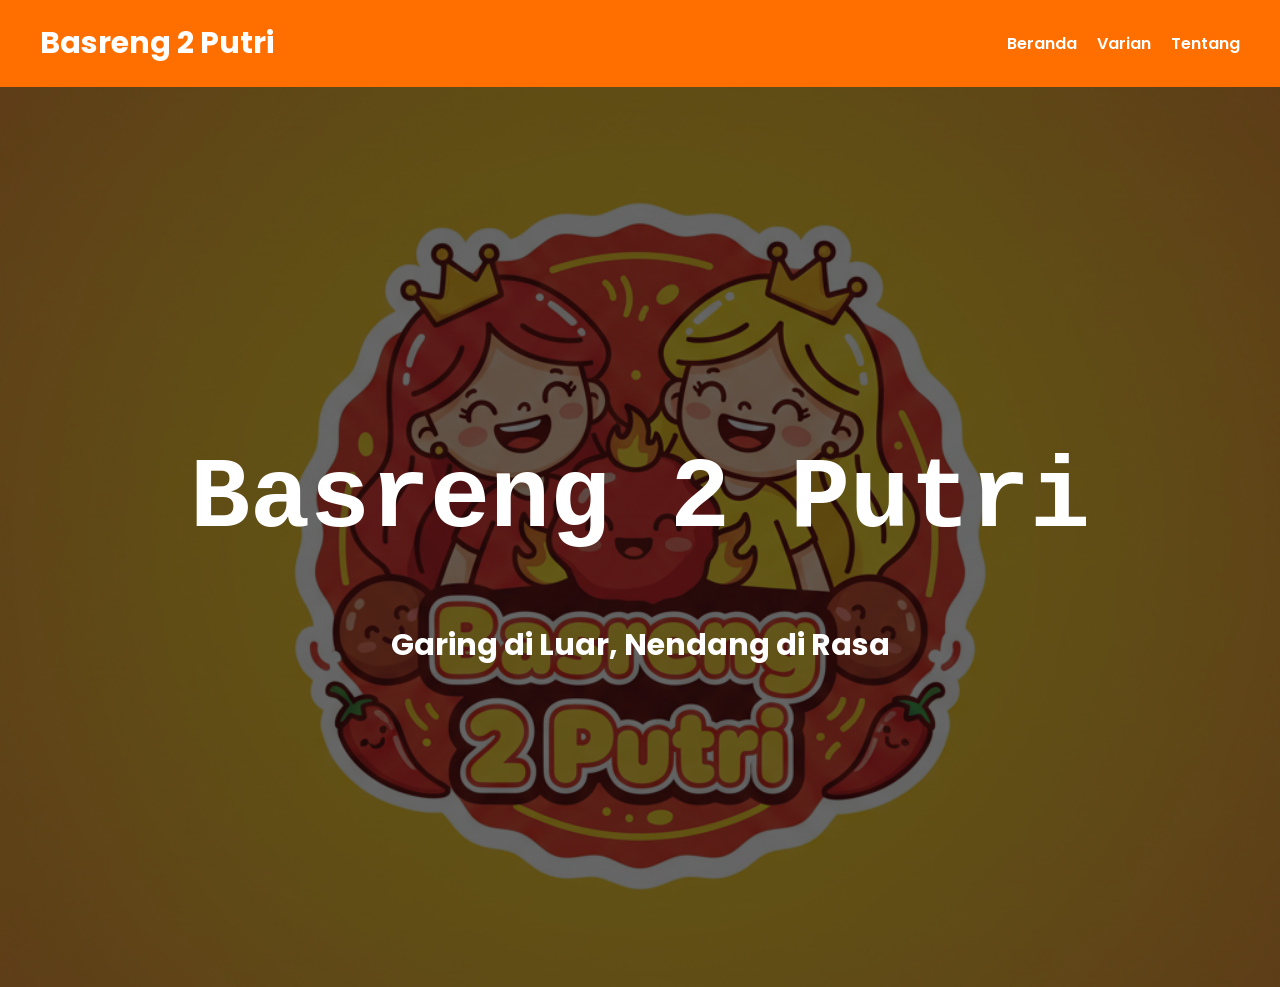
<file: index.html>
<!DOCTYPE html>
<html lang="id">
  <nav class="navbar">
  <div class="logo">Basreng 2 Putri</div>
  <ul>
    <li><a href="index.html" class="active">Beranda</a></li>
    <li><a href="varian.html">Varian</a></li>
    <li><a href="tentang.html">Tentang</a></li>
  </ul>

<div id="cart-box" class="cart-box">
  <h3>Keranjang</h3>
  <div id="cart-items"></div>
  
  <button onclick="checkoutWA()" class="btn-wa">
    Checkout via WhatsApp
  </button>
</div>
</nav>

<head>
  <meta charset="UTF-8">
  <title>Basreng Store</title>
  <link rel="stylesheet" href="CSS/index.css">
  <link href="https://fonts.googleapis.com/css2?family=Great+Vibes&display=swap" rel="stylesheet">
  <link href="https://fonts.googleapis.com/css2?family=Poppins:wght@400;600&display=swap" rel="stylesheet">

</head>
<body>

<div class="hero">
  <div class="overlay">
    <h1>Basreng 2 Putri</h1>
    <p>Garing di Luar, Nendang di Rasa</p>
    
  </div>
</div>

</body>
</html>
</file>
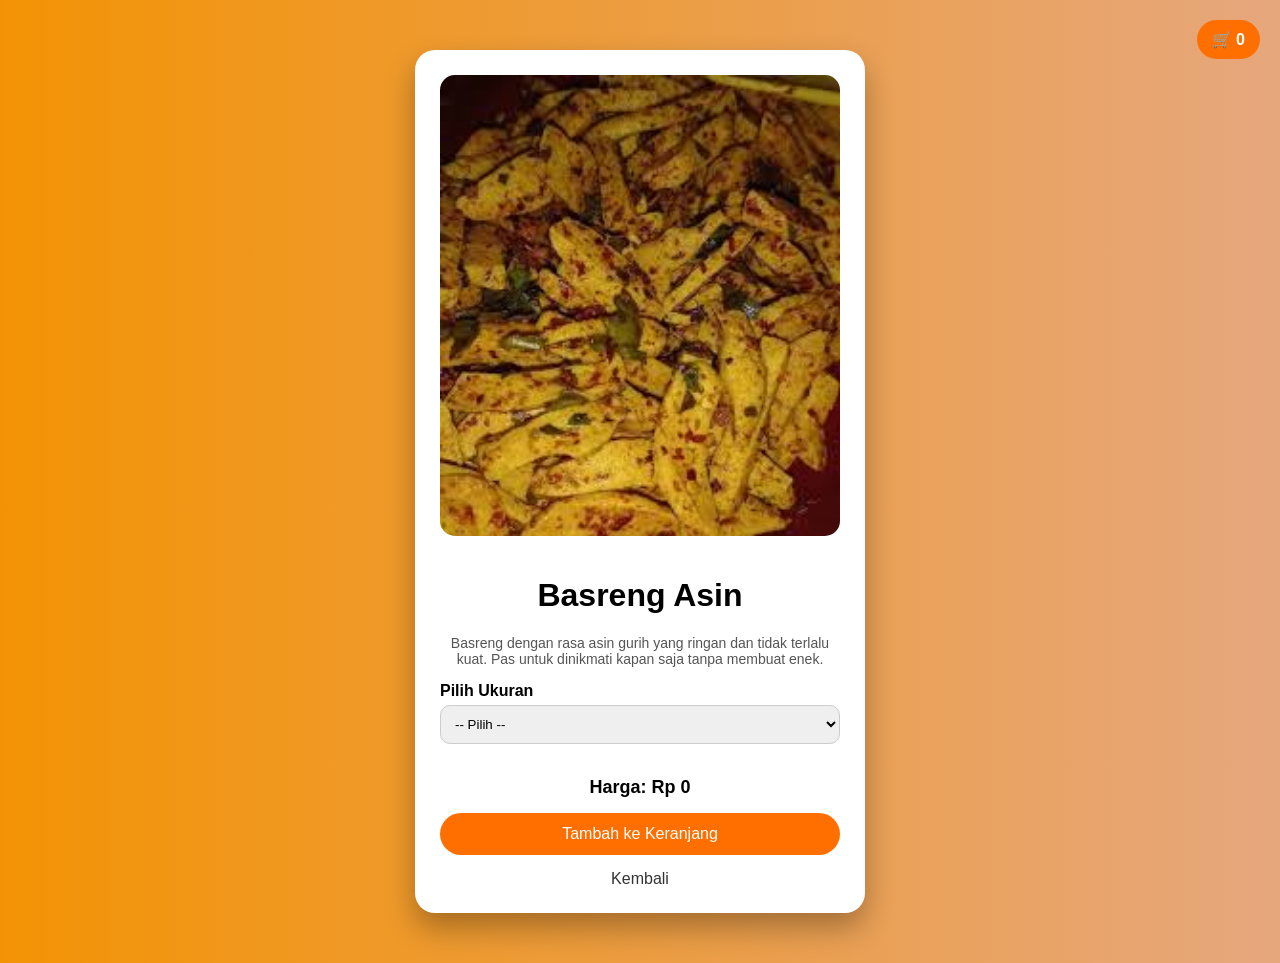
<file: asin.html>
<!DOCTYPE html>
<html lang="id">
<head>
  <meta charset="UTF-8">
  <title>Basreng Asin</title>
  <link rel="stylesheet" href="CSS/asin.css">
</head>
<body>

<div class="cart-icon" onclick="toggleCart()">
  🛒 <span id="cart-count">0</span>
</div>

<div class="cart-box" id="cart-box">
  <h3>Keranjang</h3>
  <div id="cart-items"></div>
  <button onclick="checkoutWA()">Checkout WA</button>
</div>

<div class="container">
  <img src="IMAGE/basrengasin.jpg" alt="Basreng Asin">

  <h1>Basreng Asin</h1>
  <p class="desc">Basreng dengan rasa asin gurih yang ringan dan tidak terlalu kuat. Pas untuk dinikmati kapan saja tanpa membuat enek.</p>

  <label for="ukuran">Pilih Ukuran</label>
  <select id="ukuran" onchange="updateHarga()">
    <option value="">-- Pilih --</option>
    <option value="20000">250 g - Rp 20.000</option>
    <option value="35000">500 g - Rp 35.000</option>
    <option value="70000">1 kg - Rp 70.000</option>
  </select>

  <p class="harga">Harga: <span id="harga">Rp 0</span></p>

  <button onclick="tambahKeranjang()">Tambah ke Keranjang</button>

  <a href="varian.html" class="back">Kembali</a>
</div>

<script src="JAVA SCRIPT/index.js"></script>
<script src="JAVA SCRIPT/asin.js"></script>

</body>
</html>
</file>
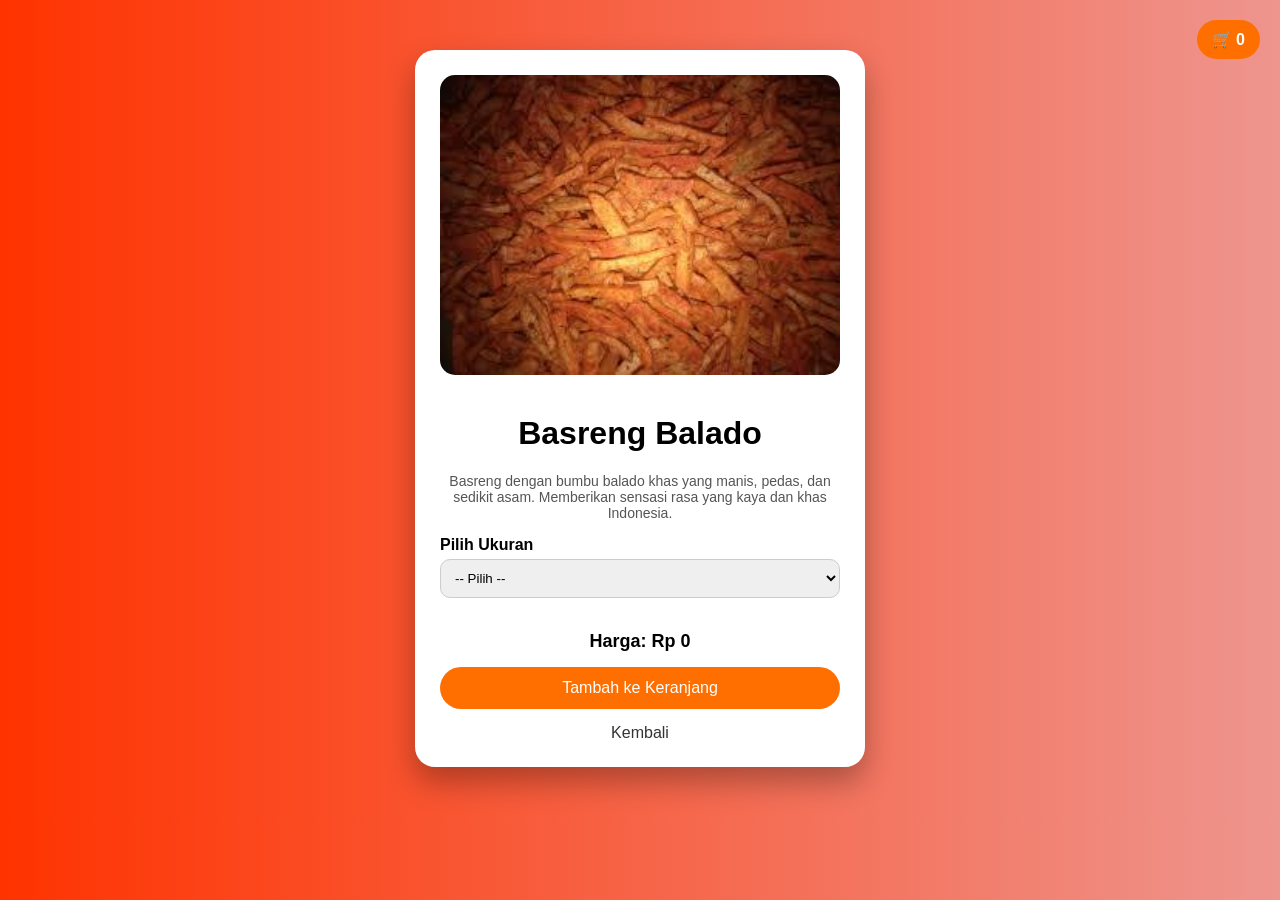
<file: balado.html>
<!DOCTYPE html>
<html lang="id">
<head>
  <meta charset="UTF-8">
  <title>Basreng Balado</title>
  <link rel="stylesheet" href="CSS/balado.css">
</head>
<body>
<div class="cart-icon" onclick="toggleCart()">
  🛒 <span id="cart-count">0</span>
</div>
<div class="cart-box" id="cart-box">
  <h3>Keranjang</h3>
  <div id="cart-items"></div>
  <button onclick="checkoutWA()">Checkout WA</button>
</div>
<div class="container">
  <img src="IMAGE/basrengbalado.jpg" alt="Basreng Balado">

  <h1>Basreng Balado</h1>
  <p class="desc">Basreng dengan bumbu balado khas yang manis, pedas, dan sedikit asam. Memberikan sensasi rasa yang kaya dan khas Indonesia.</p>

  <label for="ukuran">Pilih Ukuran</label>
  <select id="ukuran" onchange="updateHarga()">
    <option value="">-- Pilih --</option>
    <option value="20000">250 g - Rp 20.000</option>
    <option value="35000">500 g - Rp 35.000</option>
    <option value="70000">1 kg - Rp 70.000</option>
  </select>

  <p class="harga">Harga: <span id="harga">Rp 0</span></p>

  <button onclick="tambahKeranjang()">Tambah ke Keranjang</button>

  <a href="varian.html" class="back">Kembali</a>
</div>

<script src="JAVA SCRIPT/index.js"></script>
<script src="JAVA SCRIPT/balado.js"></script>


</body>
</html>
</file>
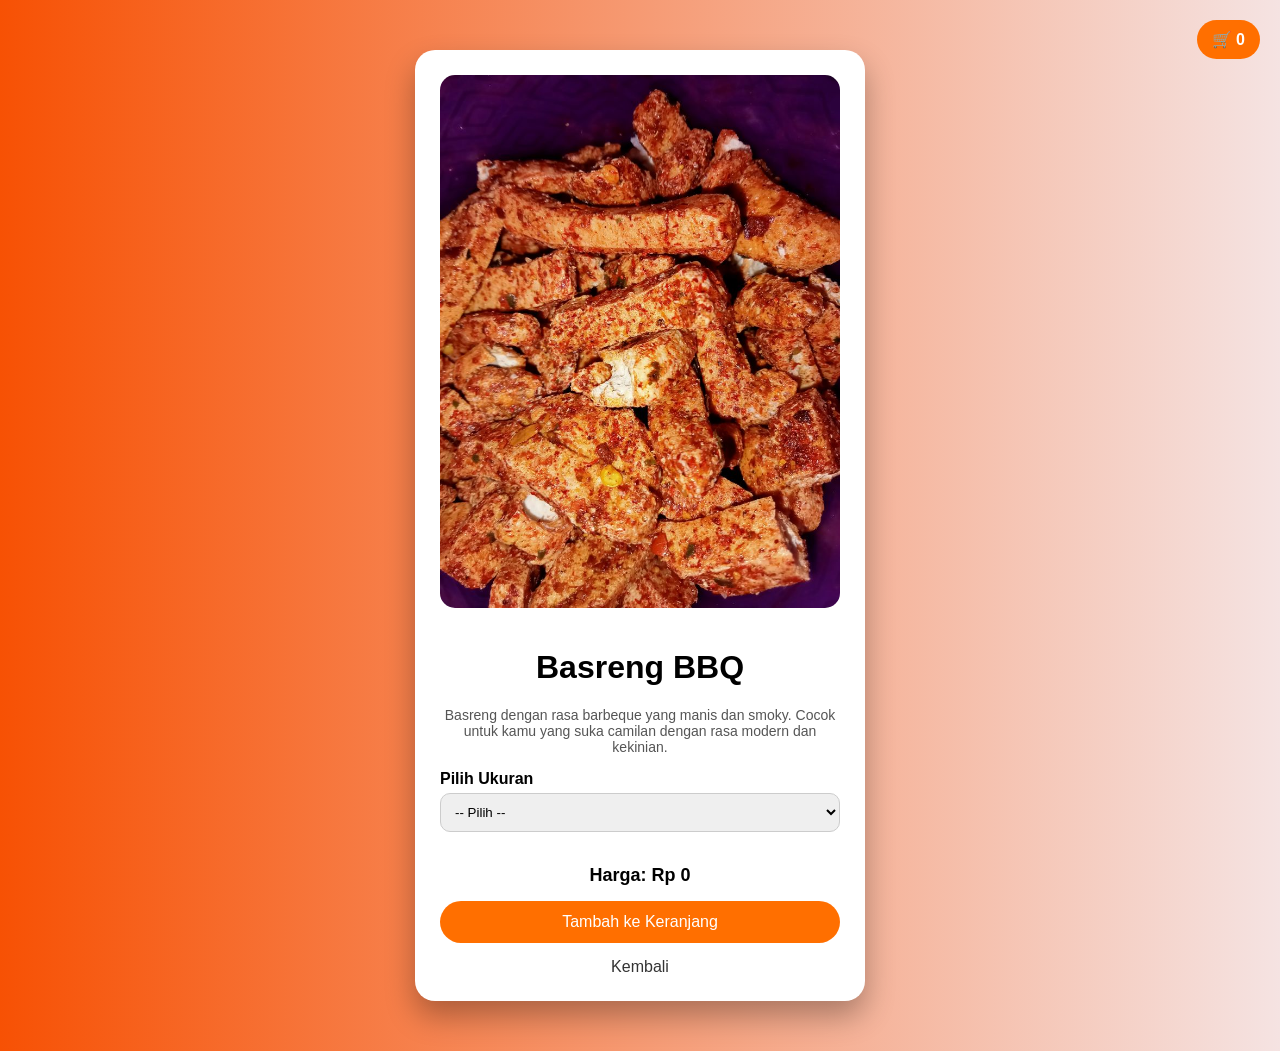
<file: bbq.html>
<!DOCTYPE html>
<html lang="id">
<head>
  <meta charset="UTF-8">
  <title>Basreng BBQ</title>
  <link rel="stylesheet" href="CSS/bbq.css">
</head>
<body>
<div class="cart-icon" onclick="toggleCart()">
  🛒 <span id="cart-count">0</span>
</div>
<div class="cart-box" id="cart-box">
  <h3>Keranjang</h3>
  <div id="cart-items"></div>
  <button onclick="checkoutWA()">Checkout WA</button>
</div>
<div class="container">
  <img src="IMAGE/bbq.jpg" alt="Basreng BBQ">

  <h1>Basreng BBQ</h1>
  <p class="desc">Basreng dengan rasa barbeque yang manis dan smoky. Cocok untuk kamu yang suka camilan dengan rasa modern dan kekinian.</p>

  <label for="ukuran">Pilih Ukuran</label>
  <select id="ukuran" onchange="updateHarga()">
    <option value="">-- Pilih --</option>
    <option value="20000">250 g - Rp 20.000</option>
    <option value="35000">500 g - Rp 35.000</option>
    <option value="70000">1 kg - Rp 70.000</option>
  </select>

  <p class="harga">Harga: <span id="harga">Rp 0</span></p>

  <button onclick="tambahKeranjang()">Tambah ke Keranjang</button>

  <a href="varian.html" class="back">Kembali</a>
</div>

<script src="JAVA SCRIPT/index.js"></script>
<script src="JAVA SCRIPT/bbq.js"></script>

</body>
</html>
</file>
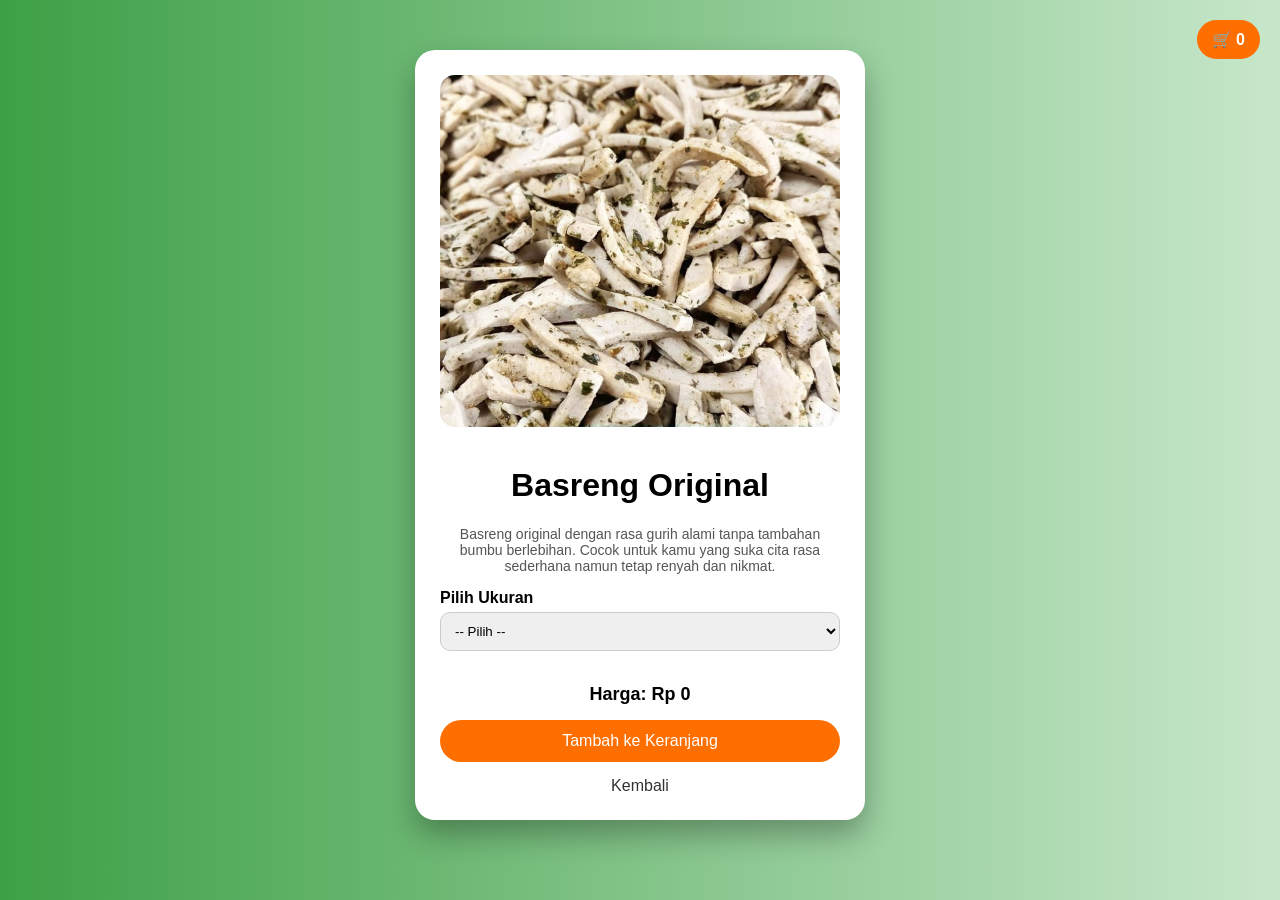
<file: original.html>
<!DOCTYPE html>
<html lang="id">
<head>
  <meta charset="UTF-8">
  <title>Basreng Pedas</title>
  <link rel="stylesheet" href="CSS/original.css">
</head>
<body>
<div class="cart-icon" onclick="toggleCart()">
  🛒 <span id="cart-count">0</span>
</div>
<div class="cart-box" id="cart-box">
  <h3>Keranjang</h3>
  <div id="cart-items"></div>
  <button onclick="checkoutWA()">Checkout WA</button>
</div>
<div class="container">
  <img src="IMAGE/basrengori.jpg" alt="Basreng Original">

  <h1>Basreng Original</h1>
  <p class="desc">Basreng original dengan rasa gurih alami tanpa tambahan bumbu berlebihan. Cocok untuk kamu yang suka cita rasa sederhana namun tetap renyah dan nikmat.</p>

  <label for="ukuran">Pilih Ukuran</label>
  <select id="ukuran" onchange="updateHarga()">
    <option value="">-- Pilih --</option>
    <option value="20000">250 g - Rp 20.000</option>
    <option value="35000">500 g - Rp 35.000</option>
    <option value="70000">1 kg - Rp 70.000</option>
  </select>

  <p class="harga">Harga: <span id="harga">Rp 0</span></p>

  <button onclick="tambahKeranjang()">Tambah ke Keranjang</button>

  <a href="varian.html" class="back">Kembali</a>
</div>

<script src="JAVA SCRIPT/index.js"></script>
<script src="JAVA SCRIPT/original.js"></script>

</body>
</html>
</file>
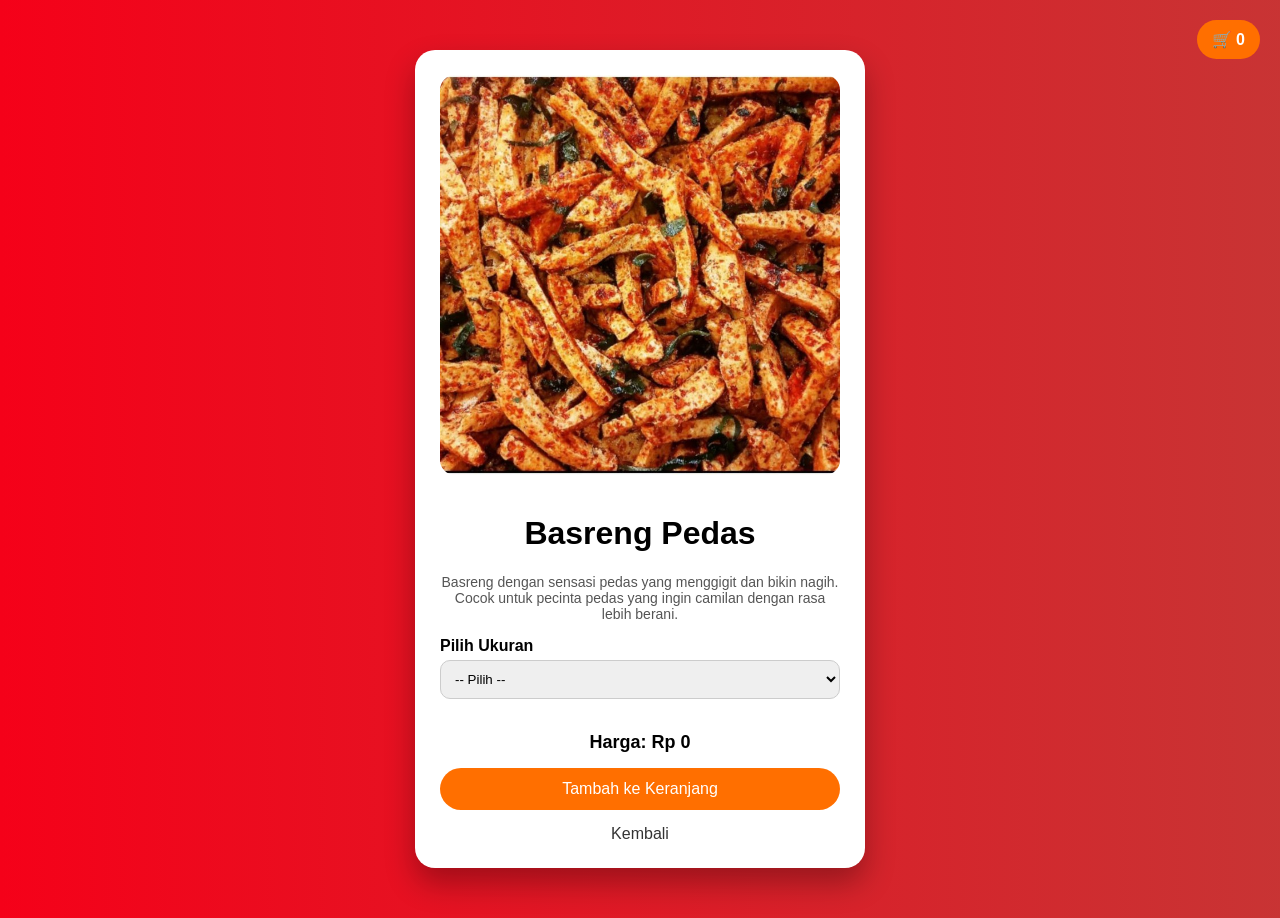
<file: pedas.html>
<!DOCTYPE html>
<html lang="id">
<head>
  <meta charset="UTF-8">
  <title>Basreng Pedas</title>
  <link rel="stylesheet" href="CSS/pedas.css">
</head>
<body>

  <div class="cart-icon" onclick="toggleCart()">
  🛒 <span id="cart-count">0</span>
</div>

<div class="cart-box" id="cart-box">
  <h3>Keranjang</h3>
  <div id="cart-items"></div>
  <button onclick="checkoutWA()">Checkout WA</button>
</div>

<div class="container">
  <img src="IMAGE/basrengpedas.jpg" alt="Basreng Pedas">

  <h1>Basreng Pedas</h1>
  <p class="desc">Basreng dengan sensasi pedas yang menggigit dan bikin nagih. Cocok untuk pecinta pedas yang ingin camilan dengan rasa lebih berani.</p>

  <label for="Ukuran">Pilih Ukuran</label>
  <select id="ukuran" onchange="updateHarga()">
    <option value="">-- Pilih --</option>
    <option value="20000">250 g - Rp 20.000</option>
    <option value="35000">500 g - Rp 35.000</option>
    <option value="70000">1 kg - Rp 70.000</option>
  </select>

  <p class="harga">Harga: <span id="harga">Rp 0</span></p>

  <button onclick="tambahKeranjang()">Tambah ke Keranjang</button>

  <a href="varian.html" class="back">Kembali</a>
</div>

<script src="JAVA SCRIPT/index.js"></script>
<script src="JAVA SCRIPT/pedas.js"></script>

</body>
</html>
</file>
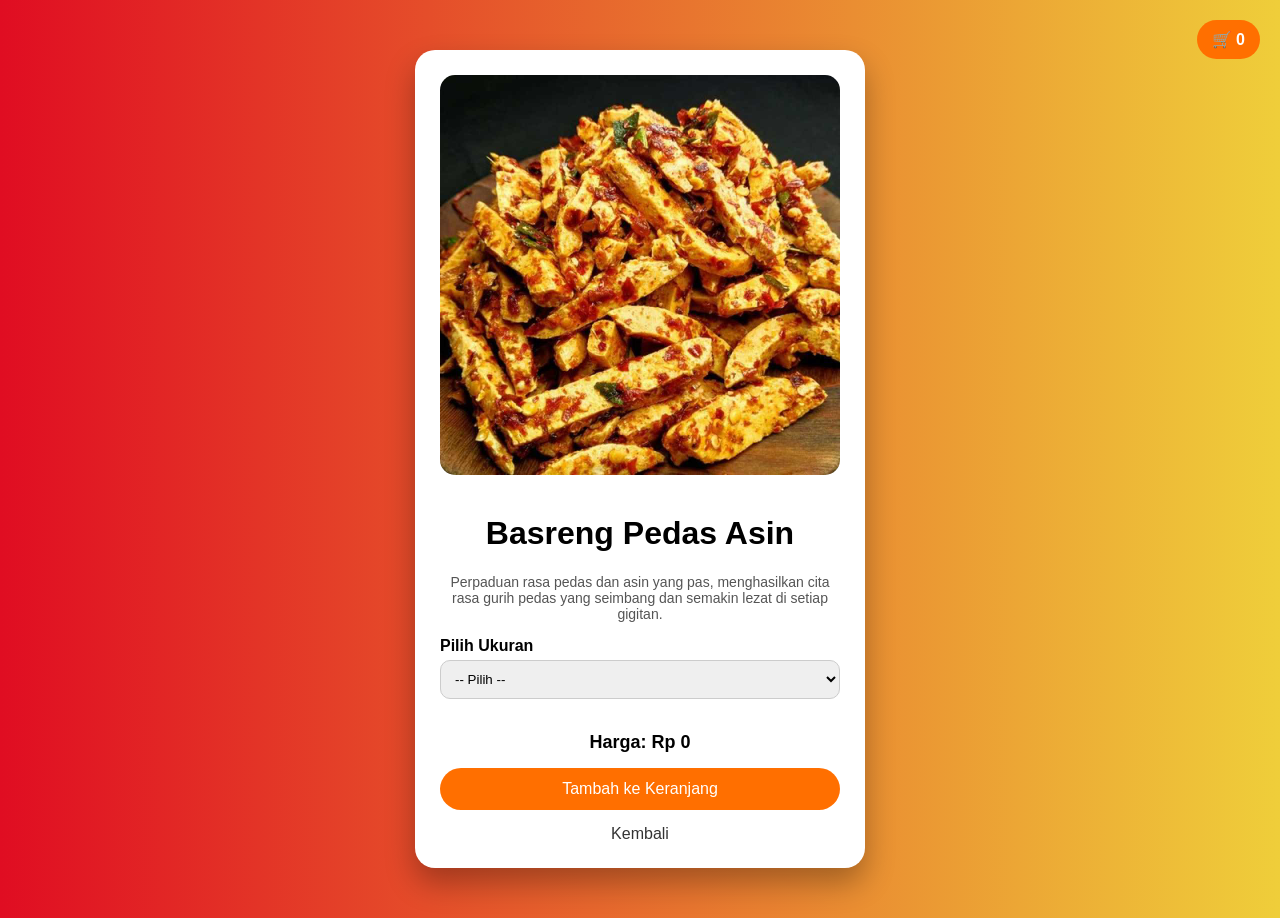
<file: pedasasin.html>
<!DOCTYPE html>
<html lang="id">
<head>
  <meta charset="UTF-8">
  <title>Basreng Pedas Asin</title>
  <link rel="stylesheet" href="CSS/pedasasin.css">
</head>
<body>

  <div class="cart-icon" onclick="toggleCart()">
  🛒 <span id="cart-count">0</span>
</div>

<div class="cart-box" id="cart-box">
  <h3>Keranjang</h3>
  <div id="cart-items"></div>
  <button onclick="checkoutWA()">Checkout WA</button>
</div>

<div class="container">
  <img src="IMAGE/basreng pedasasin.jpg" alt="Basreng Pedas Asin">

  <h1>Basreng Pedas Asin</h1>
  <p class="desc">Perpaduan rasa pedas dan asin yang pas, menghasilkan cita rasa gurih pedas yang seimbang dan semakin lezat di setiap gigitan.</p>

  <label for="ukuran">Pilih Ukuran</label>
  <select id="ukuran" onchange="updateHarga()">
    <option value="">-- Pilih --</option>
    <option value="20000">250 g - Rp 20.000</option>
    <option value="35000">500 g - Rp 35.000</option>
    <option value="70000">1 kg - Rp 70.000</option>
  </select>

  <p class="harga">Harga: <span id="harga">Rp 0</span></p>

  <button onclick="tambahKeranjang()">Tambah ke Keranjang</button>

  <a href="varian.html" class="back">Kembali</a>
</div>

<script src="JAVA SCRIPT/index.js"></script>
<script src="JAVA SCRIPT/pedasasin.js"></script>


</body>
</html>
</file>
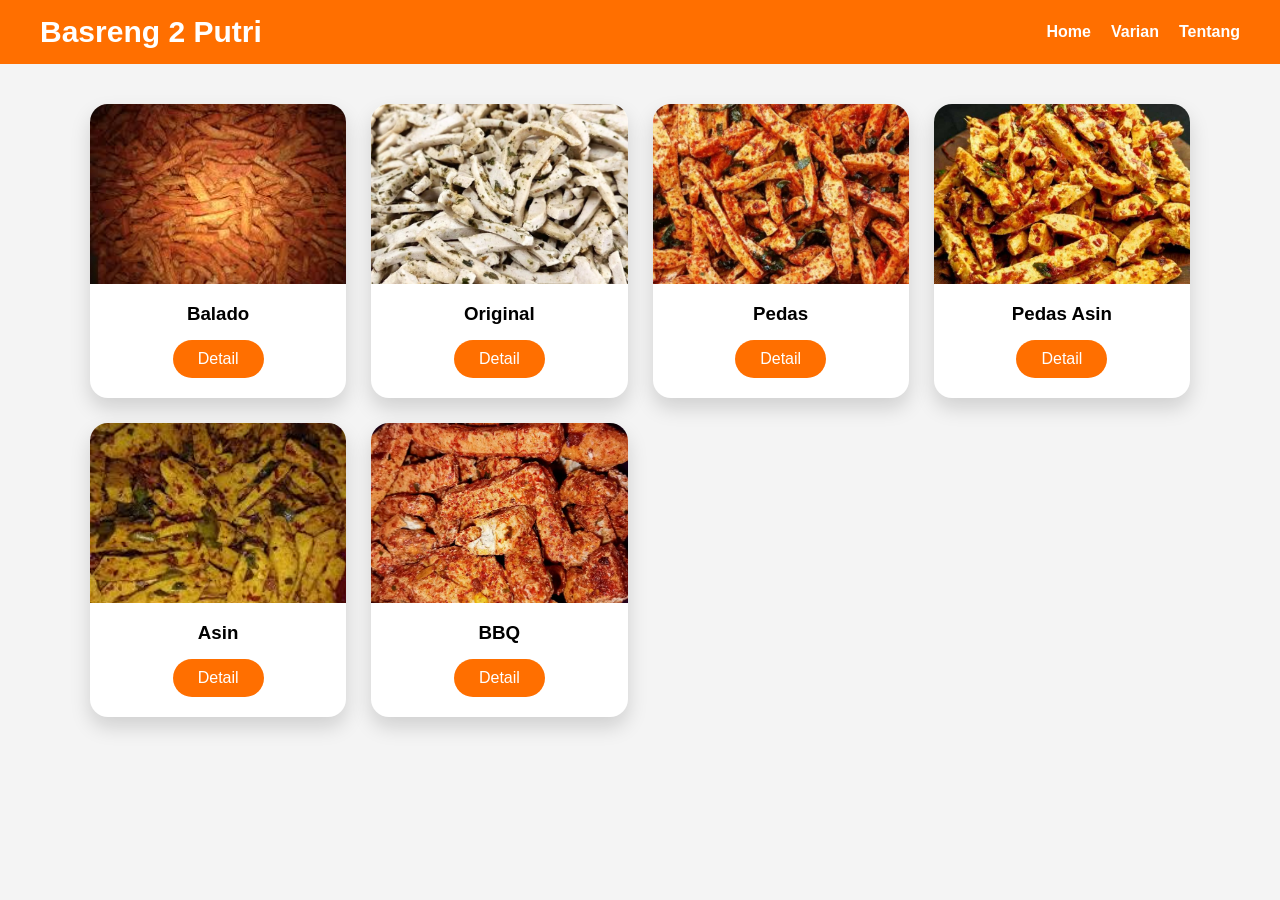
<file: varian.html>
<!DOCTYPE html>
<html lang="id">
<head>
  <meta charset="UTF-8">
  <title>Varian Basreng</title>
  <link rel="stylesheet" href="CSS/varian.css">
</head>
<body>
<nav class="navbar">
  <h2>Basreng 2 Putri</h2>
  <ul>
    <li><a href="index.html">Home</a></li>
    <li><a href="varian.html" class="active">Varian</a></li>
    <li><a href="tentang.html">Tentang</a></li>
  </ul>
</nav>
<div class="container">
  <div class="card">
    <img src="IMAGE/basrengbalado.jpg">
    <h3>Balado</h3>
    <a href="balado.html">Detail</a>
  </div>

  <div class="card">
    <img src="IMAGE/basrengori.jpg">
    <h3>Original</h3>
    <a href="original.html">Detail</a>
  </div>

  <div class="card">
    <img src="IMAGE/basrengpedas.jpg">
    <h3>Pedas</h3>
    <a href="pedas.html">Detail</a>
  </div>

  <div class="card">
    <img src="IMAGE/basreng pedasasin.jpg">
    <h3>Pedas Asin</h3>
    <a href="pedasasin.html">Detail</a>
  </div>

  <div class="card">
    <img src="IMAGE/basrengasin.jpg">
    <h3> Asin</h3>
    <a href="asin.html">Detail</a>
  </div>

  <div class="card">
    <img src="IMAGE/bbq.jpg">
    <h3>BBQ</h3>
    <a href="bbq.html">Detail</a>
  </div>
</div>

</body>
</html>
</file>
<file: CSS/index.css>
body {
  margin: 0px;
  font-family: Poppins, sans-serif;
}

.navbar {
  display: flex;
  justify-content: space-between;
  align-items: center;
  padding: 15px 40px;
  background: #ff6f00;
  position: sticky;
  top: 0;
  z-index: 1000;
}

.navbar .logo {
  font-family: 'poppins';
  font-size: 30px;
  font-weight: bold;
  color: white;
}

.navbar ul {
  list-style: none;
  display: flex;
  gap: 20px;
}

.navbar ul li a {
  color: white;
  text-decoration: none;
  font-weight: 600;
}

.navbar ul li a:hover {
  text-decoration: underline;
}

.cart-icon {
  background: orange;
  padding: 10px 15px;
  border-radius: 50px;
  cursor: pointer;
  font-weight: bold;
  color: white;
  z-index: 999;
}

.cart-box {
  position: fixed;
  top: 70px;
  right: 20px;
  width: 250px;
  background: white;
  border-radius: 10px;
  padding: 15px;
  box-shadow: 0 5px 15px rgba(0,0,0,0.2);
  display: none;
}

.cart-item {
  display: flex;
  justify-content: space-between;
  margin-bottom: 10px;
}

.btn-wa {
  width: 100%;
  margin-top: 10px;
  padding: 10px;
  background: #25D366;
  color: white;
  border: none;
  border-radius: 8px;
  cursor: pointer;
  font-weight: bold;
}

.btn-wa:hover {
  background: #1ebe5d;
}
.hero {
  height: 100vh;
  background: url("../IMAGE/logo basreng.png") center/cover no-repeat;
}

.overlay {
  height: 100%;
  background: rgba(0, 0, 0, 0.6);
  display: flex;
  flex-direction: column;
  justify-content: center;
  align-items: center;
  color: white;
  text-align: center;
}

.overlay a {
  margin-top: 10px;
  padding: 15px 30px;
  background: #ff6f00;
  color: white;
  border-radius: 25px;
  text-decoration: none;
}

h1 {
  font-family: monospace;
  font-size: 100px;
}
  
.overlay p {
  font-family: 'Poppins', sans-serif;
  font-size: 30px;
  font-weight: bold;
  margin-top: 0px;
}

body {
  opacity: 0;
  animation: fadeIn 0.8s ease-in-out forwards;
}

@keyframes fadeIn {
  to {
    opacity: 1;
  }
}

.fade-out {
  opacity: 0;
  transition: opacity 0.6s ease-in-out;
}
</file>
<file: CSS/asin.css>
body {
  margin: 0;
  font-family: Poppins, sans-serif;
  background: linear-gradient(to right, #f39304, #e6a77d);
}

.container {
  max-width: 400px;
  background: white;
  margin: 50px auto;
  padding: 25px;
  border-radius: 20px;
  text-align: center;
  box-shadow: 0 15px 30px rgba(0,0,0,0.3);
}

.container img {
  width: 100%;
  border-radius: 15px;
  margin-bottom: 15px;
}

.desc {
  color: #555;
  font-size: 14px;
  margin-bottom: 15px;
}

label {
  display: block;
  text-align: left;
  margin-bottom: 5px;
  font-weight: 600;
}

select {
  width: 100%;
  padding: 10px;
  border-radius: 10px;
  border: 1px solid #ccc;
  margin-bottom: 15px;
}

.harga {
  font-size: 18px;
  font-weight: bold;
  margin-bottom: 15px;
}

button {
  width: 100%;
  padding: 12px;
  border: none;
  border-radius: 25px;
  background: #ff6f00;
  color: white;
  font-size: 16px;
  cursor: pointer;
}

button:hover {
  background: #e65c00;
}

.back {
  display: block;
  margin-top: 15px;
  text-decoration: none;
  color: #333;
}

body {
  opacity: 0;
  animation: fadeIn 1s ease-in-out forwards;
}

@keyframes fadeIn {
  from {
    opacity: 0;
  }
  to {
    opacity: 1;
  }
}

.fade-out {
  opacity: 0;
  transition: opacity 0.6s ease-in-out;
}

/* ================= KERANJANG ================= */

.cart-icon {
  position: fixed;
  top: 20px;
  right: 20px;
  background: #ff6f00;
  padding: 10px 15px;
  border-radius: 50px;
  cursor: pointer;
  color: white;
  font-weight: bold;
  z-index: 9999;
}

.cart-box {
  position: fixed;
  top: 70px;
  right: 20px;
  width: 260px;
  background: white;
  border-radius: 15px;
  padding: 15px;
  box-shadow: 0 5px 20px rgba(0,0,0,0.2);
  display: none;
}

.cart-box h3 {
  margin-top: 0;
}

.cart-item {
  display: flex;
  justify-content: space-between;
  margin-bottom: 10px;
  font-size: 14px;
}

.cart-item button {
  margin-left: 3px;
  padding: 3px 6px;
  font-size: 12px;
  border-radius: 5px;
}
</file>
<file: CSS/balado.css>
body {
  margin: 0;
  font-family: Poppins, sans-serif;
  background: linear-gradient(to right, #ff3300, #ee958e);
}

.container {
  max-width: 400px;
  background: white;
  margin: 50px auto;
  padding: 25px;
  border-radius: 20px;
  text-align: center;
  box-shadow: 0 15px 30px rgba(0,0,0,0.3);
}

.container img {
  width: 100%;
  border-radius: 15px;
  margin-bottom: 15px;
}

.desc {
  color: #555;
  font-size: 14px;
  margin-bottom: 15px;
}

label {
  display: block;
  text-align: left;
  margin-bottom: 5px;
  font-weight: 600;
}

select {
  width: 100%;
  padding: 10px;
  border-radius: 10px;
  border: 1px solid #ccc;
  margin-bottom: 15px;
}

.harga {
  font-size: 18px;
  font-weight: bold;
  margin-bottom: 15px;
}

button {
  width: 100%;
  padding: 12px;
  border: none;
  border-radius: 25px;
  background: #ff6f00;
  color: white;
  font-size: 16px;
  cursor: pointer;
}

button:hover {
  background: #e65c00;
}

.back {
  display: block;
  margin-top: 15px;
  text-decoration: none;
  color: #333;
}

body {
  opacity: 0;
  animation: fadeIn 1s ease-in-out forwards;
}

@keyframes fadeIn {
  from {
    opacity: 0;
  }
  to {
    opacity: 1;
  }
}

.fade-out {
  opacity: 0;
  transition: opacity 0.6s ease-in-out;
}
/* ================= KERANJANG ================= */

.cart-icon {
  position: fixed;
  top: 20px;
  right: 20px;
  background: #ff6f00;
  padding: 10px 15px;
  border-radius: 50px;
  cursor: pointer;
  color: white;
  font-weight: bold;
  z-index: 9999;
}

.cart-box {
  position: fixed;
  top: 70px;
  right: 20px;
  width: 260px;
  background: white;
  border-radius: 15px;
  padding: 15px;
  box-shadow: 0 5px 20px rgba(0,0,0,0.2);
  display: none;
}

.cart-box h3 {
  margin-top: 0;
}

.cart-item {
  display: flex;
  justify-content: space-between;
  margin-bottom: 10px;
  font-size: 14px;
}

.cart-item button {
  margin-left: 3px;
  padding: 3px 6px;
  font-size: 12px;
  border-radius: 5px;
}
</file>
<file: CSS/bbq.css>
body {
  margin: 0;
  font-family: Poppins, sans-serif;
  background: linear-gradient(to right, #f75104, #f5e3e2);
}

.container {
  max-width: 400px;
  background: white;
  margin: 50px auto;
  padding: 25px;
  border-radius: 20px;
  text-align: center;
  box-shadow: 0 15px 30px rgba(0,0,0,0.3);
}

.container img {
  width: 100%;
  border-radius: 15px;
  margin-bottom: 15px;
}

.desc {
  color: #555;
  font-size: 14px;
  margin-bottom: 15px;
}

label {
  display: block;
  text-align: left;
  margin-bottom: 5px;
  font-weight: 600;
}

select {
  width: 100%;
  padding: 10px;
  border-radius: 10px;
  border: 1px solid #ccc;
  margin-bottom: 15px;
}

.harga {
  font-size: 18px;
  font-weight: bold;
  margin-bottom: 15px;
}

button {
  width: 100%;
  padding: 12px;
  border: none;
  border-radius: 25px;
  background: #ff6f00;
  color: white;
  font-size: 16px;
  cursor: pointer;
}

button:hover {
  background: #e65c00;
}

.back {
  display: block;
  margin-top: 15px;
  text-decoration: none;
  color: #333;
}

body {
  opacity: 0;
  animation: fadeIn 1s ease-in-out forwards;
}

@keyframes fadeIn {
  from {
    opacity: 0;
  }
  to {
    opacity: 1;
  }
}

.fade-out {
  opacity: 0;
  transition: opacity 0.6s ease-in-out;
}

/* ================= KERANJANG ================= */

.cart-icon {
  position: fixed;
  top: 20px;
  right: 20px;
  background: #ff6f00;
  padding: 10px 15px;
  border-radius: 50px;
  cursor: pointer;
  color: white;
  font-weight: bold;
  z-index: 9999;
}

.cart-box {
  position: fixed;
  top: 70px;
  right: 20px;
  width: 260px;
  background: white;
  border-radius: 15px;
  padding: 15px;
  box-shadow: 0 5px 20px rgba(0,0,0,0.2);
  display: none;
}

.cart-box h3 {
  margin-top: 0;
}

.cart-item {
  display: flex;
  justify-content: space-between;
  margin-bottom: 10px;
  font-size: 14px;
}

.cart-item button {
  margin-left: 3px;
  padding: 3px 6px;
  font-size: 12px;
  border-radius: 5px;
}
</file>
<file: CSS/original.css>
body {
  margin: 0;
  font-family: Poppins, sans-serif;
  background: linear-gradient(to right, #3da046, #c7e7ca);
}

.container {
  max-width: 400px;
  background: white;
  margin: 50px auto;
  padding: 25px;
  border-radius: 20px;
  text-align: center;
  box-shadow: 0 15px 30px rgba(0,0,0,0.3);
}

.container img {
  width: 100%;
  border-radius: 15px;
  margin-bottom: 15px;
}

.desc {
  color: #555;
  font-size: 14px;
  margin-bottom: 15px;
}

label {
  display: block;
  text-align: left;
  margin-bottom: 5px;
  font-weight: 600;
}

select {
  width: 100%;
  padding: 10px;
  border-radius: 10px;
  border: 1px solid #ccc;
  margin-bottom: 15px;
}

.harga {
  font-size: 18px;
  font-weight: bold;
  margin-bottom: 15px;
}

button {
  width: 100%;
  padding: 12px;
  border: none;
  border-radius: 25px;
  background: #ff6f00;
  color: white;
  font-size: 16px;
  cursor: pointer;
}

button:hover {
  background: #e65c00;
}

.back {
  display: block;
  margin-top: 15px;
  text-decoration: none;
  color: #333;
}

body {
  opacity: 0;
  animation: fadeIn 1s ease-in-out forwards;
}

@keyframes fadeIn {
  from {
    opacity: 0;
  }
  to {
    opacity: 1;
  }
}

.fade-out {
  opacity: 0;
  transition: opacity 0.6s ease-in-out;
}

/* ================= KERANJANG ================= */

.cart-icon {
  position: fixed;
  top: 20px;
  right: 20px;
  background: #ff6f00;
  padding: 10px 15px;
  border-radius: 50px;
  cursor: pointer;
  color: white;
  font-weight: bold;
  z-index: 9999;
}

.cart-box {
  position: fixed;
  top: 70px;
  right: 20px;
  width: 260px;
  background: white;
  border-radius: 15px;
  padding: 15px;
  box-shadow: 0 5px 20px rgba(0,0,0,0.2);
  display: none;
}

.cart-box h3 {
  margin-top: 0;
}

.cart-item {
  display: flex;
  justify-content: space-between;
  margin-bottom: 10px;
  font-size: 14px;
}

.cart-item button {
  margin-left: 3px;
  padding: 3px 6px;
  font-size: 12px;
  border-radius: 5px;
}
</file>
<file: CSS/pedas.css>
body {
  margin: 0;
  font-family: Poppins, sans-serif;
  background: linear-gradient(to right, #f50119, #be0e0ed7);
}

.container {
  max-width: 400px;
  background: white;
  margin: 50px auto;
  padding: 25px;
  border-radius: 20px;
  text-align: center;
  box-shadow: 0 15px 30px rgba(0,0,0,0.3);
}

.container img {
  width: 100%;
  border-radius: 15px;
  margin-bottom: 15px;
}

.desc {
  color: #555;
  font-size: 14px;
  margin-bottom: 15px;
}

label {
  display: block;
  text-align: left;
  margin-bottom: 5px;
  font-weight: 600;
}

select {
  width: 100%;
  padding: 10px;
  border-radius: 10px;
  border: 1px solid #ccc;
  margin-bottom: 15px;
}

.harga {
  font-size: 18px;
  font-weight: bold;
  margin-bottom: 15px;
}

button {
  width: 100%;
  padding: 12px;
  border: none;
  border-radius: 25px;
  background: #ff6f00;
  color: white;
  font-size: 16px;
  cursor: pointer;
}

button:hover {
  background: #e65c00;
}

.back {
  display: block;
  margin-top: 15px;
  text-decoration: none;
  color: #333;
}

body {
  opacity: 0;
  animation: fadeIn 1s ease-in-out forwards;
}

@keyframes fadeIn {
  from {
    opacity: 0;
  }
  to {
    opacity: 1;
  }
}

/* ================= KERANJANG ================= */

.cart-icon {
  position: fixed;
  top: 20px;
  right: 20px;
  background: #ff6f00;
  padding: 10px 15px;
  border-radius: 50px;
  cursor: pointer;
  color: white;
  font-weight: bold;
  z-index: 9999;
}

.cart-box {
  position: fixed;
  top: 70px;
  right: 20px;
  width: 260px;
  background: white;
  border-radius: 15px;
  padding: 15px;
  box-shadow: 0 5px 20px rgba(0,0,0,0.2);
  display: none;
}

.cart-box h3 {
  margin-top: 0;
}

.cart-item {
  display: flex;
  justify-content: space-between;
  margin-bottom: 10px;
  font-size: 14px;
}

.cart-item button {
  margin-left: 3px;
  padding: 3px 6px;
  font-size: 12px;
  border-radius: 5px;
}
</file>
<file: CSS/pedasasin.css>
body {
  margin: 0;
  font-family: Poppins, sans-serif;
  background: linear-gradient(to right, #e00d22, #efce3a);
}

.container {
  max-width: 400px;
  background: white;
  margin: 50px auto;
  padding: 25px;
  border-radius: 20px;
  text-align: center;
  box-shadow: 0 15px 30px rgba(0,0,0,0.3);
}

.container img {
  width: 100%;
  border-radius: 15px;
  margin-bottom: 15px;
}

.desc {
  color: #555;
  font-size: 14px;
  margin-bottom: 15px;
}

label {
  display: block;
  text-align: left;
  margin-bottom: 5px;
  font-weight: 600;
}

select {
  width: 100%;
  padding: 10px;
  border-radius: 10px;
  border: 1px solid #ccc;
  margin-bottom: 15px;
}

.harga {
  font-size: 18px;
  font-weight: bold;
  margin-bottom: 15px;
}

button {
  width: 100%;
  padding: 12px;
  border: none;
  border-radius: 25px;
  background: #ff6f00;
  color: white;
  font-size: 16px;
  cursor: pointer;
}

button:hover {
  background: #e65c00;
}

.back {
  display: block;
  margin-top: 15px;
  text-decoration: none;
  color: #333;
}

body {
  opacity: 0;
  animation: fadeIn 1s ease-in-out forwards;
}

@keyframes fadeIn {
  from {
    opacity: 0;
  }
  to {
    opacity: 1;
  }
}

.fade-out {
  opacity: 0;
  transition: opacity 0.6s ease-in-out;
}

/* ================= KERANJANG ================= */

.cart-icon {
  position: fixed;
  top: 20px;
  right: 20px;
  background: #ff6f00;
  padding: 10px 15px;
  border-radius: 50px;
  cursor: pointer;
  color: white;
  font-weight: bold;
  z-index: 9999;
}

.cart-box {
  position: fixed;
  top: 70px;
  right: 20px;
  width: 260px;
  background: white;
  border-radius: 15px;
  padding: 15px;
  box-shadow: 0 5px 20px rgba(0,0,0,0.2);
  display: none;
}

.cart-box h3 {
  margin-top: 0;
}

.cart-item {
  display: flex;
  justify-content: space-between;
  margin-bottom: 10px;
  font-size: 14px;
}

.cart-item button {
  margin-left: 3px;
  padding: 3px 6px;
  font-size: 12px;
  border-radius: 5px;
}
</file>
<file: CSS/varian.css>
* {
  margin: 0;
  padding: 0;
  box-sizing: border-box;
  font-family: Poppins, sans-serif;
}

body {
  background: #f4f4f4;
}

header {
  background: #ff6f00;
  color: white;
  padding: 25px;
  text-align: center;
}

.container {
  max-width: 1100px;
  margin: 40px auto;
  display: grid;
  grid-template-columns: repeat(auto-fit, minmax(220px, 1fr));
  gap: 25px;
}

.card {
  background: white;
  border-radius: 18px;
  overflow: hidden;
  box-shadow: 0 10px 20px rgba(0,0,0,0.15);
  text-align: center;
  transition: 0.3s;
}

.card:hover {
  transform: translateY(-8px);
}

.card img {
  width: 100%;
  height: 180px;
  object-fit: cover;
}

.card h3 {
  margin: 15px 0;
}

.card a {
  display: inline-block;
  margin-bottom: 20px;
  padding: 10px 25px;
  background: #ff6f00;
  color: white;
  border-radius: 20px;
  text-decoration: none;
}

body {
  opacity: 0;
  animation: fadeIn 0.8s ease-in-out forwards;
}

@keyframes fadeIn {
  to {
    opacity: 1;
  }
}

.fade-out {
  opacity: 0;
  transition: opacity 0.6s ease-in-out;
}
/* NAVBAR */
.navbar {
  display: flex;
  justify-content: space-between;
  align-items: center;
  padding: 15px 40px;
  background: #ff6f00;
  position: sticky;
  top: 0;
  z-index: 1000;
}

.navbar h2 {
  font-family: 'Poppins', sans-serif;
  font-size: 30px;
  font-weight: bold;
  color: white;
}

.navbar ul {
  list-style: none;
  display: flex;
  gap: 20px;
}

.navbar ul li a {
  color: white;
  text-decoration: none;
  font-weight: 600;
}

.navbar ul li a:hover {
  text-decoration: underline;
}

.cart-icon {
  background: orange;
  padding: 10px 15px;
  border-radius: 50px;
  cursor: pointer;
  font-weight: bold;
  color: white;
  z-index: 999;
}

.cart-box {
  position: fixed;
  top: 70px;
  right: 20px;
  width: 250px;
  background: white;
  border-radius: 10px;
  padding: 15px;
  box-shadow: 0 5px 15px rgba(0,0,0,0.2);
  display: none;
}

.cart-item {
  display: flex;
  justify-content: space-between;
  margin-bottom: 10px;
}

header a {
  color: white;
  text-decoration: none;
}
</file>
